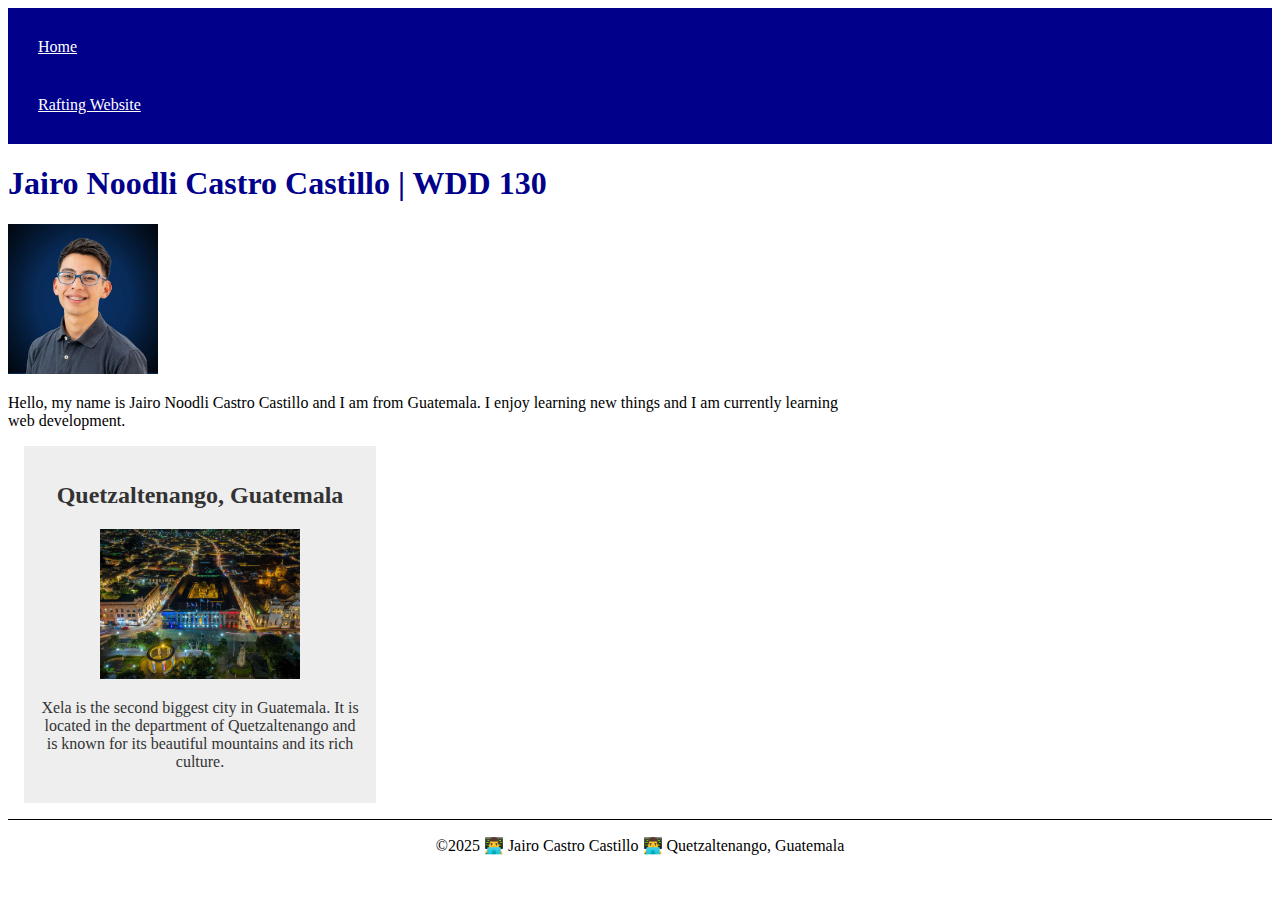
<file: index.html>
<!DOCTYPE html>
<html lang="en">
<head>
    <meta charset="UTF-8">
    <meta name="viewport" content="width=device-width, initial-scale=1.0">
    <title>Jairo Noodli Castro Castillo | WDD 130</title>
    <meta name="description" content="Jairo Noodli Castro Castillo | WDD 130 | Web Development">
    <meta name="author" content="Jairo Noodli Castro Castillo">
    <link rel="stylesheet" href="styles/styles.css">
</head>
<body>
    <header>
        <nav>
            <a href="#">Home</a>
            <a href="wwr/">Rafting Website</a>
        </nav>
    </header>
    
    <main>
        <h1>Jairo Noodli Castro Castillo | WDD 130</h1>
        <img src="images/jairo.jpg" alt="Jairo Noodli Castro Castillo">
        <p>Hello, my name is Jairo Noodli Castro Castillo and I am from Guatemala. I enjoy learning new things and I am currently learning web development.</p>
    </main>
    
    <aside>
        <h2>Quetzaltenango, Guatemala</h2>
        <img src="images/Xela.jpg" alt="Quetzaltenango, Guatemala">
        <p>Xela is the second biggest city in Guatemala. It is located in the department of Quetzaltenango and is known for its beautiful mountains and its rich culture.</p>
    </aside>
    
    <footer>
        <p>©2025 👨‍💻 Jairo Castro Castillo 👨‍💻 Quetzaltenango, Guatemala</p>
    </footer>
</body>
</html>
</file>
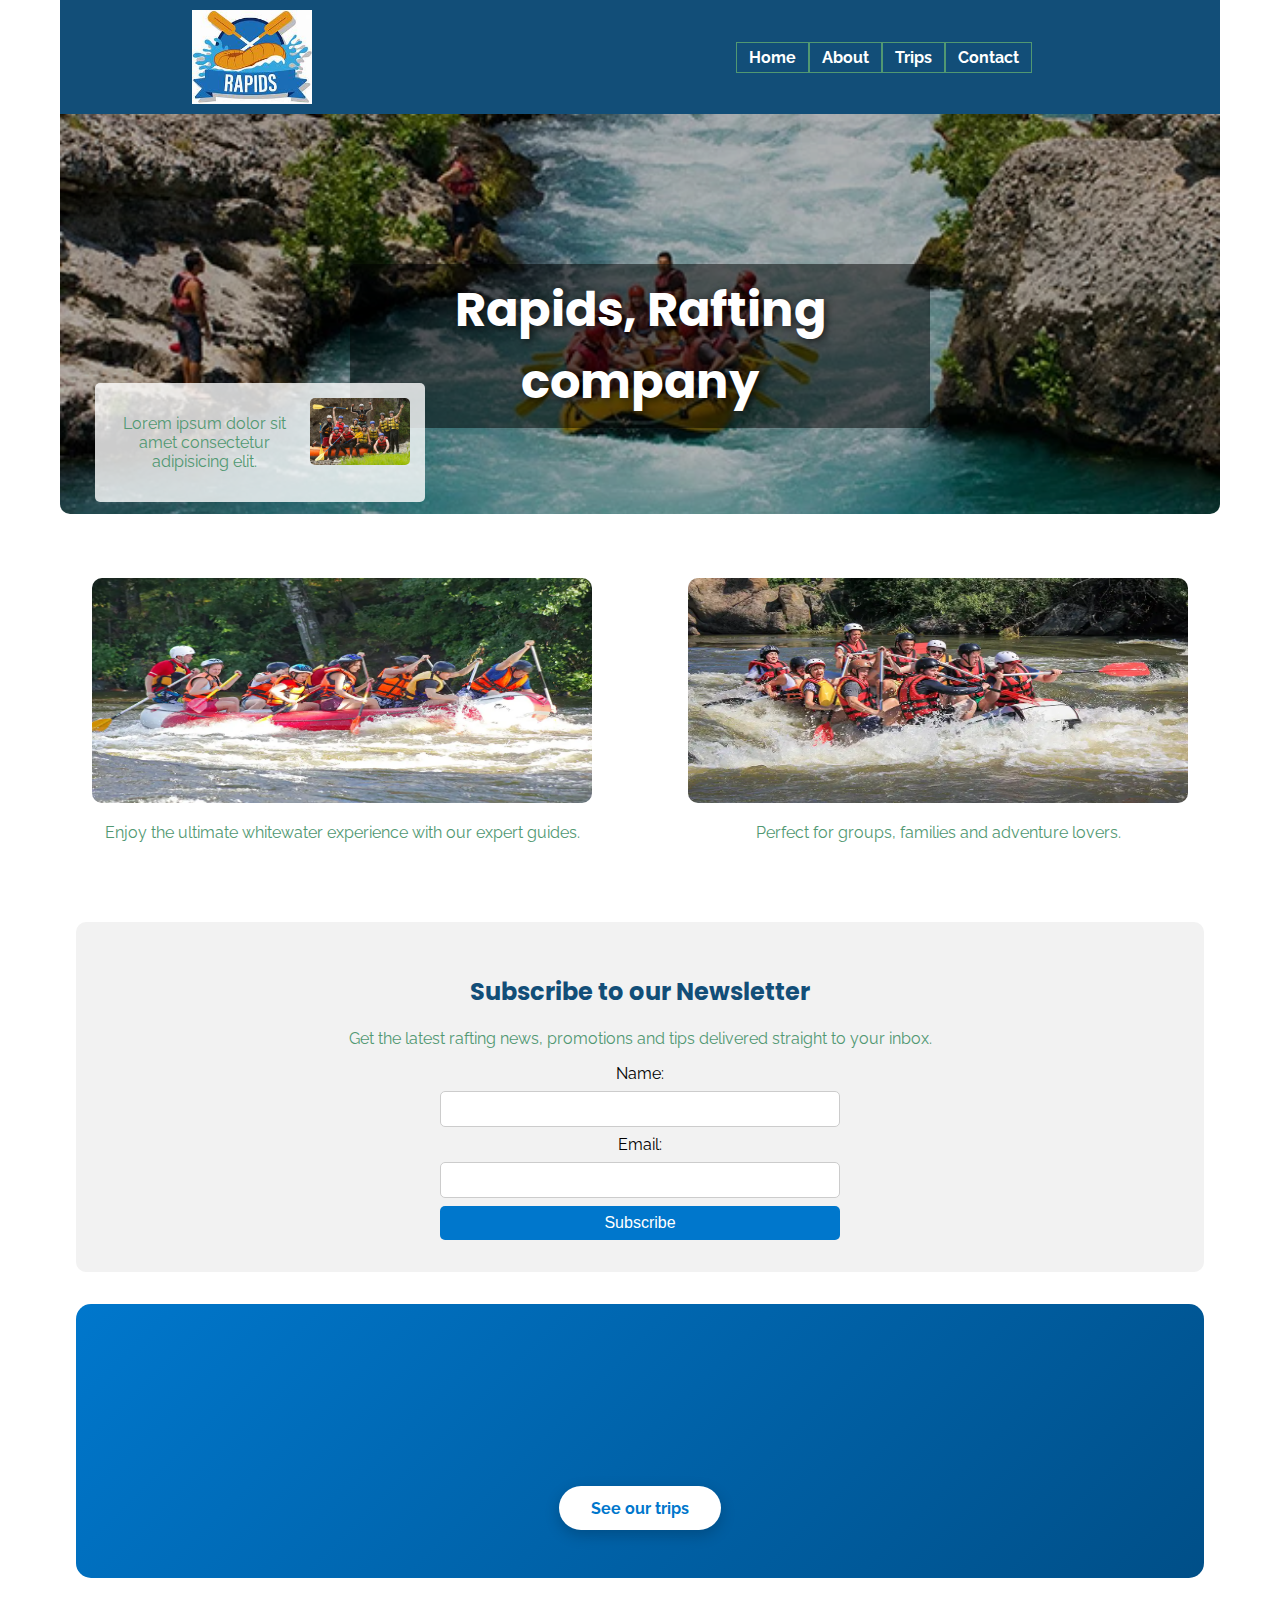
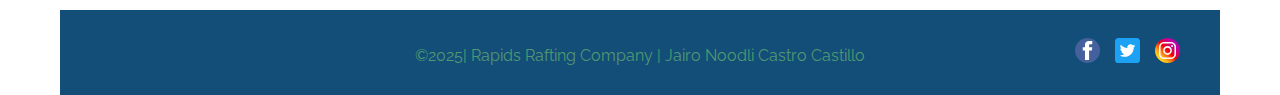
<file: wwr/index.html>
<!DOCTYPE html>
<html lang="en">
<head>
    <meta charset="UTF-8">
    <meta name="viewport" content="width=device-width, initial-scale=1.0">
    <title>Rapids Rafting | Home Page</title>
    <meta name="description" content="This is the Home page of the Rafting website">
    <meta name="author" content="Jairo Noodli Castro Castillo">
    <link rel="preconnect" href="https://fonts.googleapis.com">
    <link rel="preconnect" href="https://fonts.gstatic.com" crossorigin>
    <link href="https://fonts.googleapis.com/css2?family=Poppins:wght@100;200;300;400;500;600;700;800;900&family=Raleway:wght@100;200;300;400;500;600;700;800;900&display=swap" rel="stylesheet">
    <link rel="stylesheet" href="styles/rafting.css">
</head>
<body>
    <header>
        <img src="./images/rafting-logo.jpeg" alt="Rafting Website Logo">
        <nav>
            <ul>
                <li><a href="index.html">Home</a></li>
                <li><a href="about.html">About</a></li>
                <li><a href="trips.html">Trips</a></li>
                <li><a href="contact.html">Contact</a></li>
            </ul>
        </nav>
    </header>
    <main>
        <div class="hero">
            <img src="./images/rafting-background.webp" alt="Rafting Background">
            <h1>Rapids, Rafting company</h1>
            <article>
                <img src="./images/rafting-custumers.jpg" alt="Happy Customers">
                <p>Lorem ipsum dolor sit amet consectetur adipisicing elit.</p>
            </article>
        </div>

        <section class="grid-info">
            <div>
                <img src="images/images1.webp" alt="River Rafting" class="imgGrid">
                <p class="textGrid">Enjoy the ultimate whitewater experience with our expert guides.</p>
            </div>
            <div>
                <img src="images/images2.webp" alt="Rafting Team" class="imgGrid">
                <p class="textGrid">Perfect for groups, families and adventure lovers.</p>
            </div>
        </section>

        <section class="newsletter">
            <h2>Subscribe to our Newsletter</h2>
            <p>Get the latest rafting news, promotions and tips delivered straight to your inbox.</p>
            <form>
              <label for="name">Name:</label>
              <input type="text" id="name" name="name" required>
          
              <label for="email">Email:</label>
              <input type="email" id="email" name="email" required>
          
              <button type="submit">Subscribe</button>
            </form>
          </section>        

          <section class="cta">
            <h2 class="fade-in">Live the adventure of a lifetime!</h2>
            <p class="fade-in">Discover our exciting rafting trips on spectacular rivers.</p>
            <a href="trips.html" class="cta-button bounce">See our trips</a>
          </section>
          
    </main>
    <footer>
        <p>©2025| Rapids Rafting Company | Jairo Noodli Castro Castillo</p>
        <div class="sociallinks">
            <a href="https://facebook.com"><img src="./images/facebook_icon.svg" alt="facebook"></a>
            <a href="https://twitter.com"><img src="./images/twitter-logo_icon.svg" alt="twitter"></a>
            <a href="https://instagram.com"><img src="./images/instagram_logo_icon.svg" alt="instagram"></a>
        </div>
    </footer>
</body>
</html>
</file>
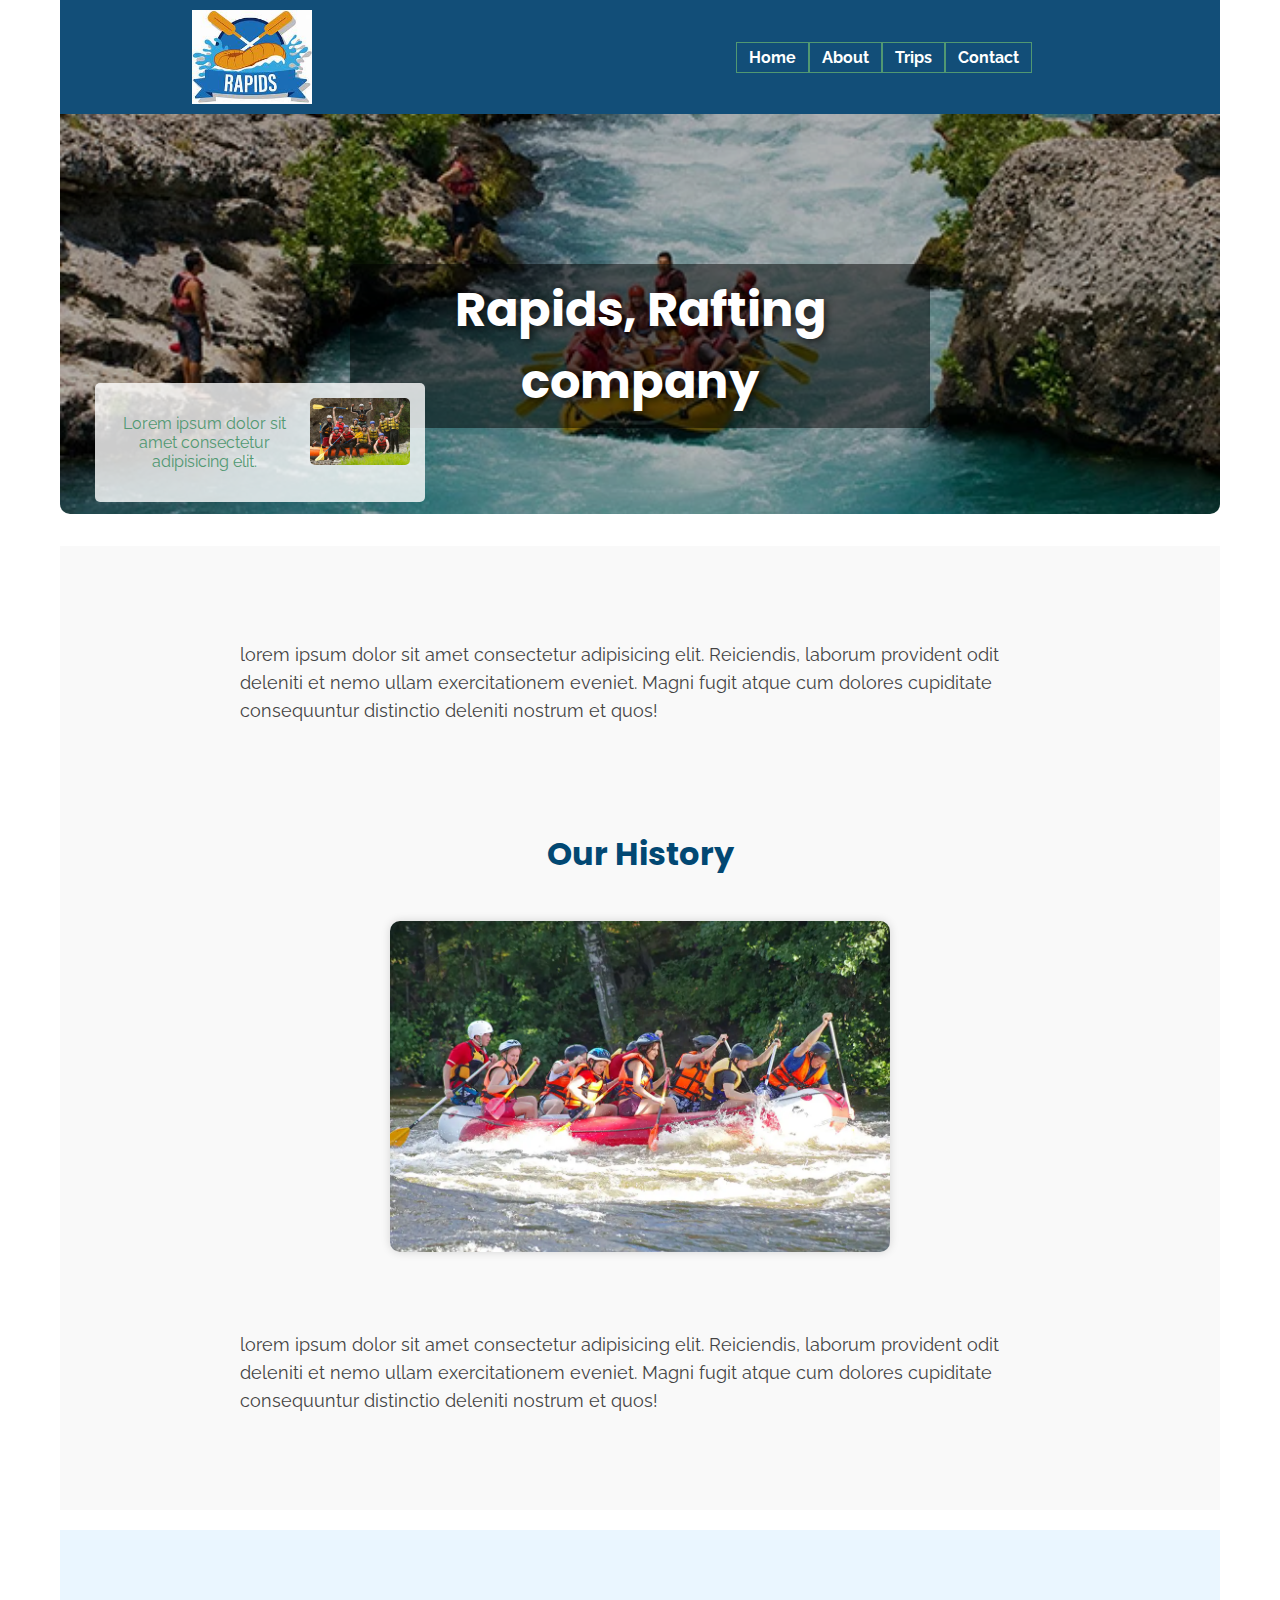
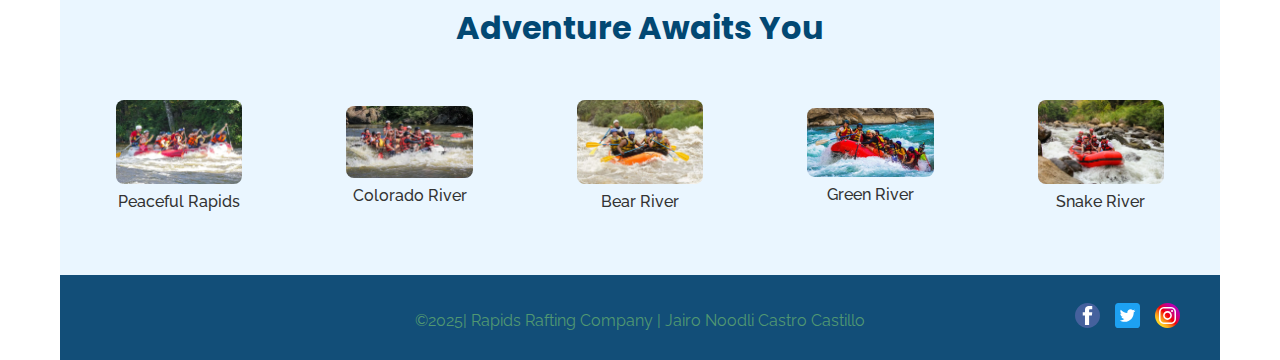
<file: wwr/about.html>
<!DOCTYPE html>
<html lang="en">
<head>
    <meta charset="UTF-8">
    <meta name="viewport" content="width=device-width, initial-scale=1.0">
    <title>Rapids Rafting | About Us</title>
    <meta name="description" content="This is the about page of the Rafting website">
    <meta name="author" content="Jairo Noodli Castro Castillo">
    <link rel="preconnect" href="https://fonts.googleapis.com">
    <link rel="preconnect" href="https://fonts.gstatic.com" crossorigin>
    <link href="https://fonts.googleapis.com/css2?family=Poppins:wght@100;200;300;400;500;600;700;800;900&family=Raleway:wght@100;200;300;400;500;600;700;800;900&display=swap" rel="stylesheet">
    <link rel="stylesheet" href="styles/rafting.css">
</head>
<body>
    <header>
        <img src="./images/rafting-logo.jpeg" alt="Rafting Website Logo">
        <nav>
            <ul>
                <li><a href="index.html">Home</a></li>
                <li><a href="about.html">About</a></li>
                <li><a href="trips.html">Trips</a></li>
                <li><a href="contact.html">Contact</a></li>
            </ul>
        </nav>
    </header>
    <main>
        <div class="hero">
            <img src="./images/rafting-background.webp" alt="Rafting Background">
            <h1>Rapids, Rafting company</h1>
            <article>
                <img src="./images/rafting-custumers.jpg" alt="Happy Customers">
                <p>Lorem ipsum dolor sit amet consectetur adipisicing elit.</p>
            </article>
        </div>
            <section class="history">    
                <p>lorem ipsum dolor sit amet consectetur adipisicing elit. Reiciendis, laborum provident odit deleniti et nemo ullam exercitationem eveniet. Magni fugit atque cum dolores cupiditate consequuntur distinctio deleniti nostrum et quos!</p>
                <div>
                    <h2>Our History</h2>
                    <img src="./images/images1.webp" alt="images 1">
                </div>
                <p>lorem ipsum dolor sit amet consectetur adipisicing elit. Reiciendis, laborum provident odit deleniti et nemo ullam exercitationem eveniet. Magni fugit atque cum dolores cupiditate consequuntur distinctio deleniti nostrum et quos!</p>
            </section>

            <section class="adventure">
                <h2>Adventure Awaits You</h2>
                <div>
                    <figure>
                        <img src="./images/images1.webp" alt="images 1">
                        <figcaption>Peaceful Rapids</figcaption>
                    </figure>

                    <figure>
                        <img src="./images/images2.webp" alt="images 2">
                        <figcaption>Colorado River</figcaption>
                    </figure>
                    
                    <figure>
                        <img src="./images/images3.webp" alt="images 3">
                        <figcaption>Bear River</figcaption>
                    </figure>
                    
                    <figure>
                        <img src="./images/images4.webp" alt="images 4">
                        <figcaption>Green River</figcaption>
                    </figure>

                    <figure>
                        <img src="./images/images5.webp" alt="images 5">
                        <figcaption>Snake River</figcaption>
                    </figure>
                </div>
            </section>
        
    </main>
    <footer>
        <p>©2025| Rapids Rafting Company | Jairo Noodli Castro Castillo</p>
        <div class="sociallinks">
            <a href="https://facebook.com"><img src="./images/facebook_icon.svg" alt="facebook"></a>
            <a href="https://twitter.com"><img src="./images/twitter-logo_icon.svg" alt="twitter"></a>
            <a href="https://instagram.com"><img src="./images/instagram_logo_icon.svg" alt="instagram"></a>
        </div>
    </footer>
</body>
</html>
</file>
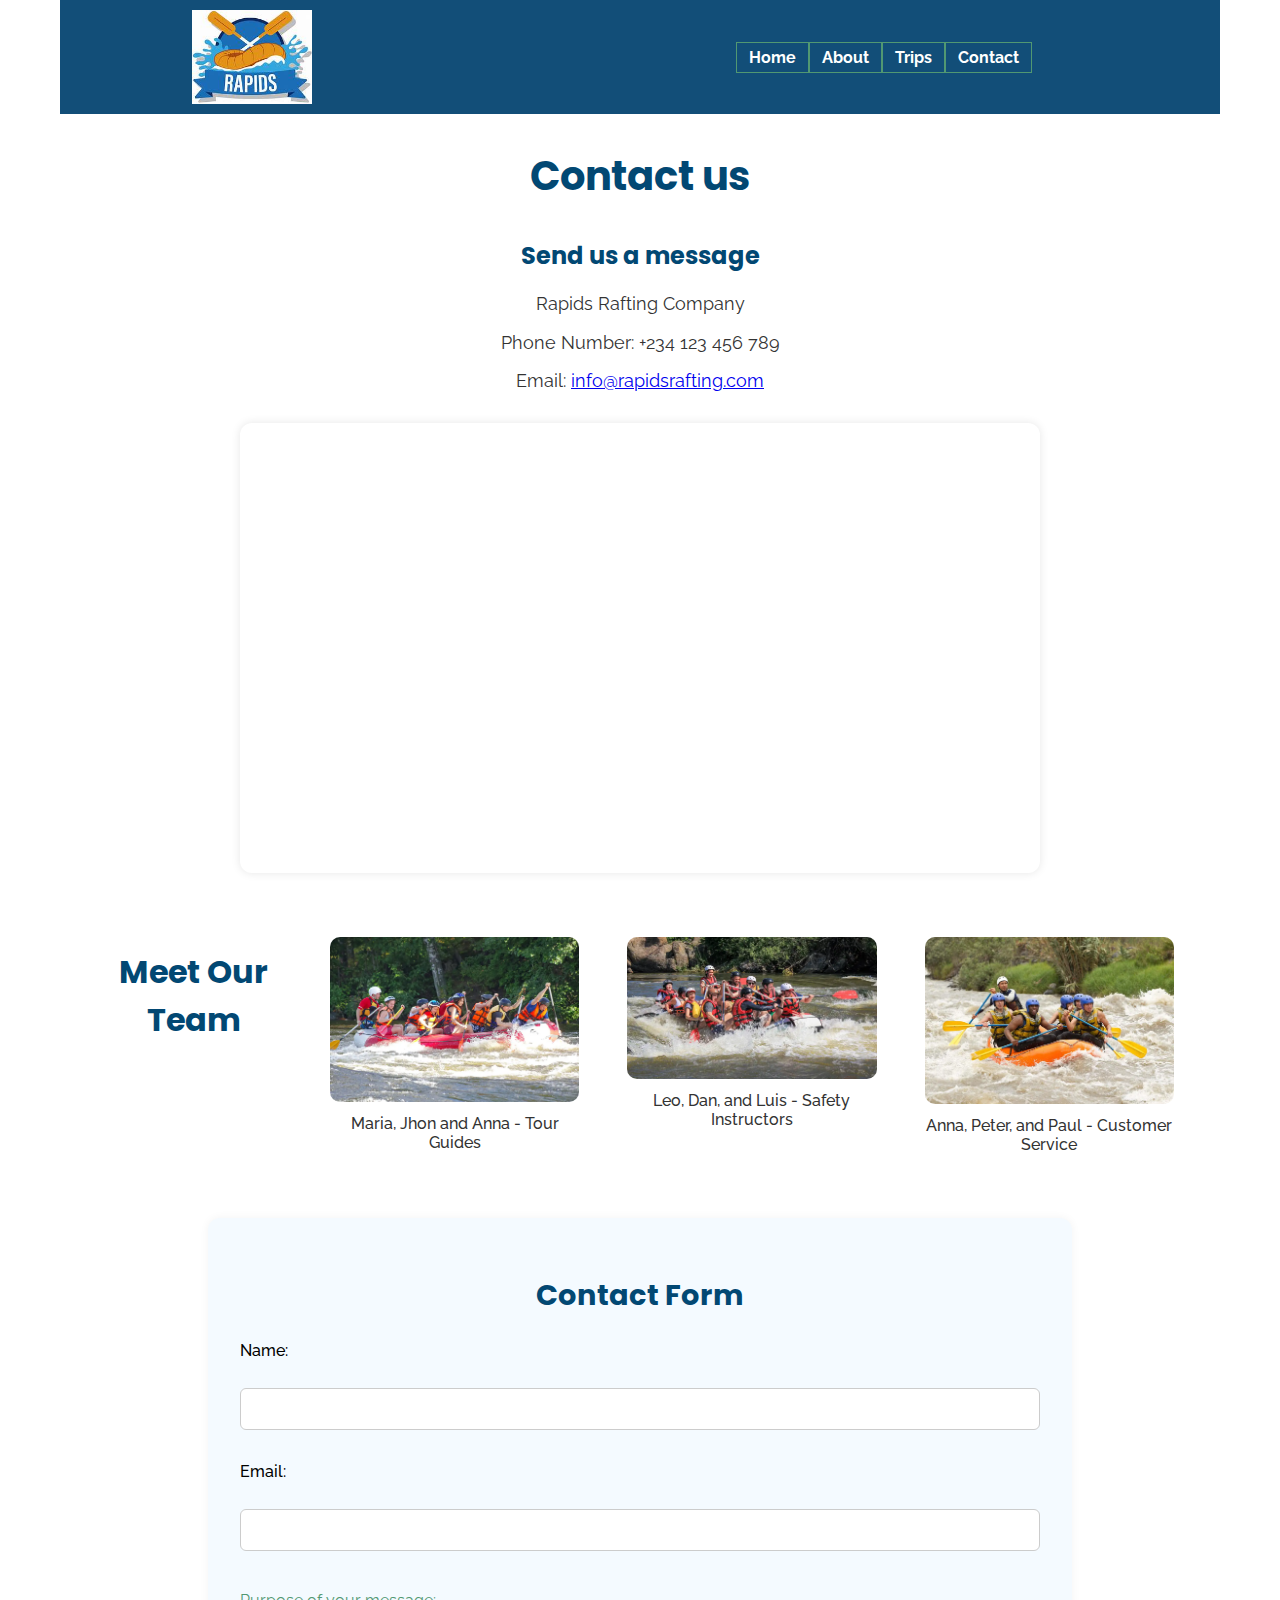
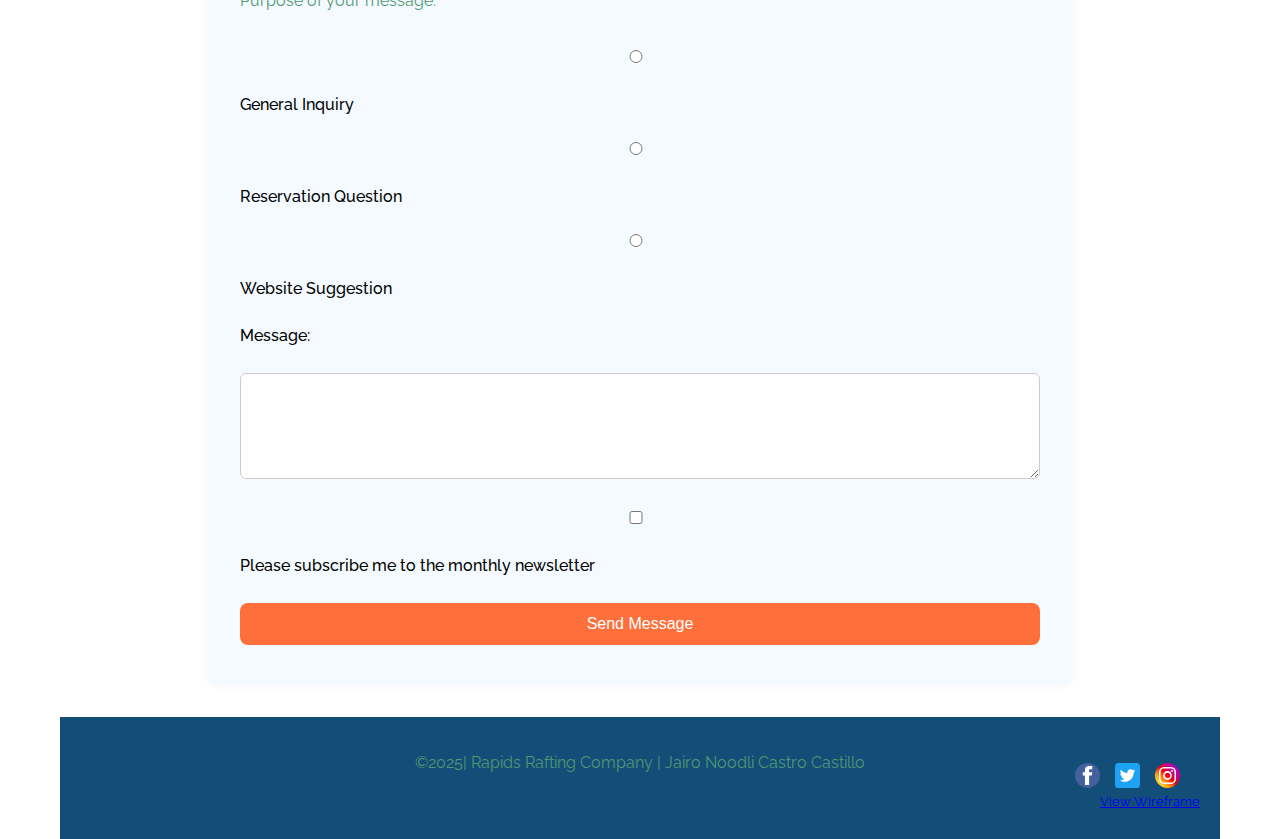
<file: wwr/contact.html>
<!DOCTYPE html>
<html lang="en">
<head>
    <meta charset="UTF-8">
    <meta name="viewport" content="width=device-width, initial-scale=1.0">
    <title>Rapids Rafting | Contact us</title>
    <meta name="description" content="This is the contact page of the Rafting website, You can find our information here">
    <meta name="author" content="Jairo Noodli Castro Castillo">
    <link rel="preconnect" href="https://fonts.googleapis.com">
    <link rel="preconnect" href="https://fonts.gstatic.com" crossorigin>
    <link href="https://fonts.googleapis.com/css2?family=Poppins:wght@100;200;300;400;500;600;700;800;900&family=Raleway:wght@100;200;300;400;500;600;700;800;900&display=swap" rel="stylesheet">
    <link rel="stylesheet" href="styles/rafting.css">
</head>
<body>
    <header>
        <img src="./images/rafting-logo.jpeg" alt="Rafting Website Logo">
        <nav>
            <ul>
                <li><a href="index.html">Home</a></li>
                <li><a href="about.html">About</a></li>
                <li><a href="trips.html">Trips</a></li>
                <li><a href="contact.html">Contact</a></li>
            </ul>
        </nav>
    </header>
    <main>
        <h1>Contact us</h1>

        <h2>Send us a message</h2>
        
        <p>Rapids Rafting Company</p>
        <p>Phone Number: +234 123 456 789</p>
        <p>Email: <a href="mailto:info@rapidsrafting.com">info@rapidsrafting.com</a></p>

        <div class="map">
            <iframe src="https://www.google.com/maps/embed?pb=!1m18!1m12!1m3!1d3871.4970225248812!2d-89.56997282874104!3d13.98851766179894!2m3!1f0!2f0!3f0!3m2!1i1024!2i768!4f13.1!3m3!1m2!1s0x8f62e9003f2dd35b%3A0x16861f520bff96b6!2sEl%20fin%20del%20mundo!5e0!3m2!1sen!2sgt!4v1743817869495!5m2!1sen!2sgt" width="600" height="450" allowfullscreen="" loading="lazy" referrerpolicy="no-referrer-when-downgrade"></iframe>
        </div>

        <section class="employee-profiles">
            <h2>Meet Our Team</h2>
            <figure>
                <img src="./images/images1.webp" alt="Employee smiling">
                <figcaption>Maria, Jhon and Anna - Tour Guides</figcaption>
            </figure>
            <figure>
                <img src="./images/images2.webp" alt="Employee smiling">
                <figcaption>Leo, Dan, and Luis - Safety Instructors</figcaption>
            </figure>
            <figure>
                <img src="./images/images3.webp" alt="Employee smiling">
                <figcaption>Anna, Peter, and Paul - Customer Service</figcaption>
            </figure>
        </section>

        <section class="contact-form">
            <h2>Contact Form</h2>
            <form>
                <label for="name">Name:</label>
                <input type="text" id="name" name="name" required>
            
                <label for="email">Email:</label>
                <input type="email" id="email" name="email" required>
            
                <p>Purpose of your message:</p>
                <input type="radio" id="purpose-general" name="purpose" value="general" required>
                <label for="purpose-general">General Inquiry</label>
            
                <input type="radio" id="purpose-reservation" name="purpose" value="reservation">
                <label for="purpose-reservation">Reservation Question</label>
            
                <input type="radio" id="purpose-suggestion" name="purpose" value="suggestion">
                <label for="purpose-suggestion">Website Suggestion</label>
            
                <label for="message">Message:</label>
                <textarea id="message" name="message" rows="5" required></textarea>
            
                <input type="checkbox" id="subscribe" name="subscribe">
                <label for="subscribe">Please subscribe me to the monthly newsletter</label>
            
                <button type="submit" id="submit-button" class="submit-button">Send Message</button>
            </form>
            
        </section>
        
        
    </main>
    <footer>
        <p>©2025| Rapids Rafting Company | Jairo Noodli Castro Castillo</p>
        <div class="sociallinks" >
            <a href="https://facebook.com"><img src="./images/facebook_icon.svg" alt="facebook"></a>
            <a href="https://twitter.com"><img src="./images/twitter-logo_icon.svg" alt="twitter"></a>
            <a href="https://instagram.com"><img src="./images/instagram_logo_icon.svg" alt="instagram"></a>
        </div>
        <p class="mockup"><a href="./images/mockup.jpg" target="_blank">View Wireframe</a></p>
    </footer>
</body>
</html>
</file>
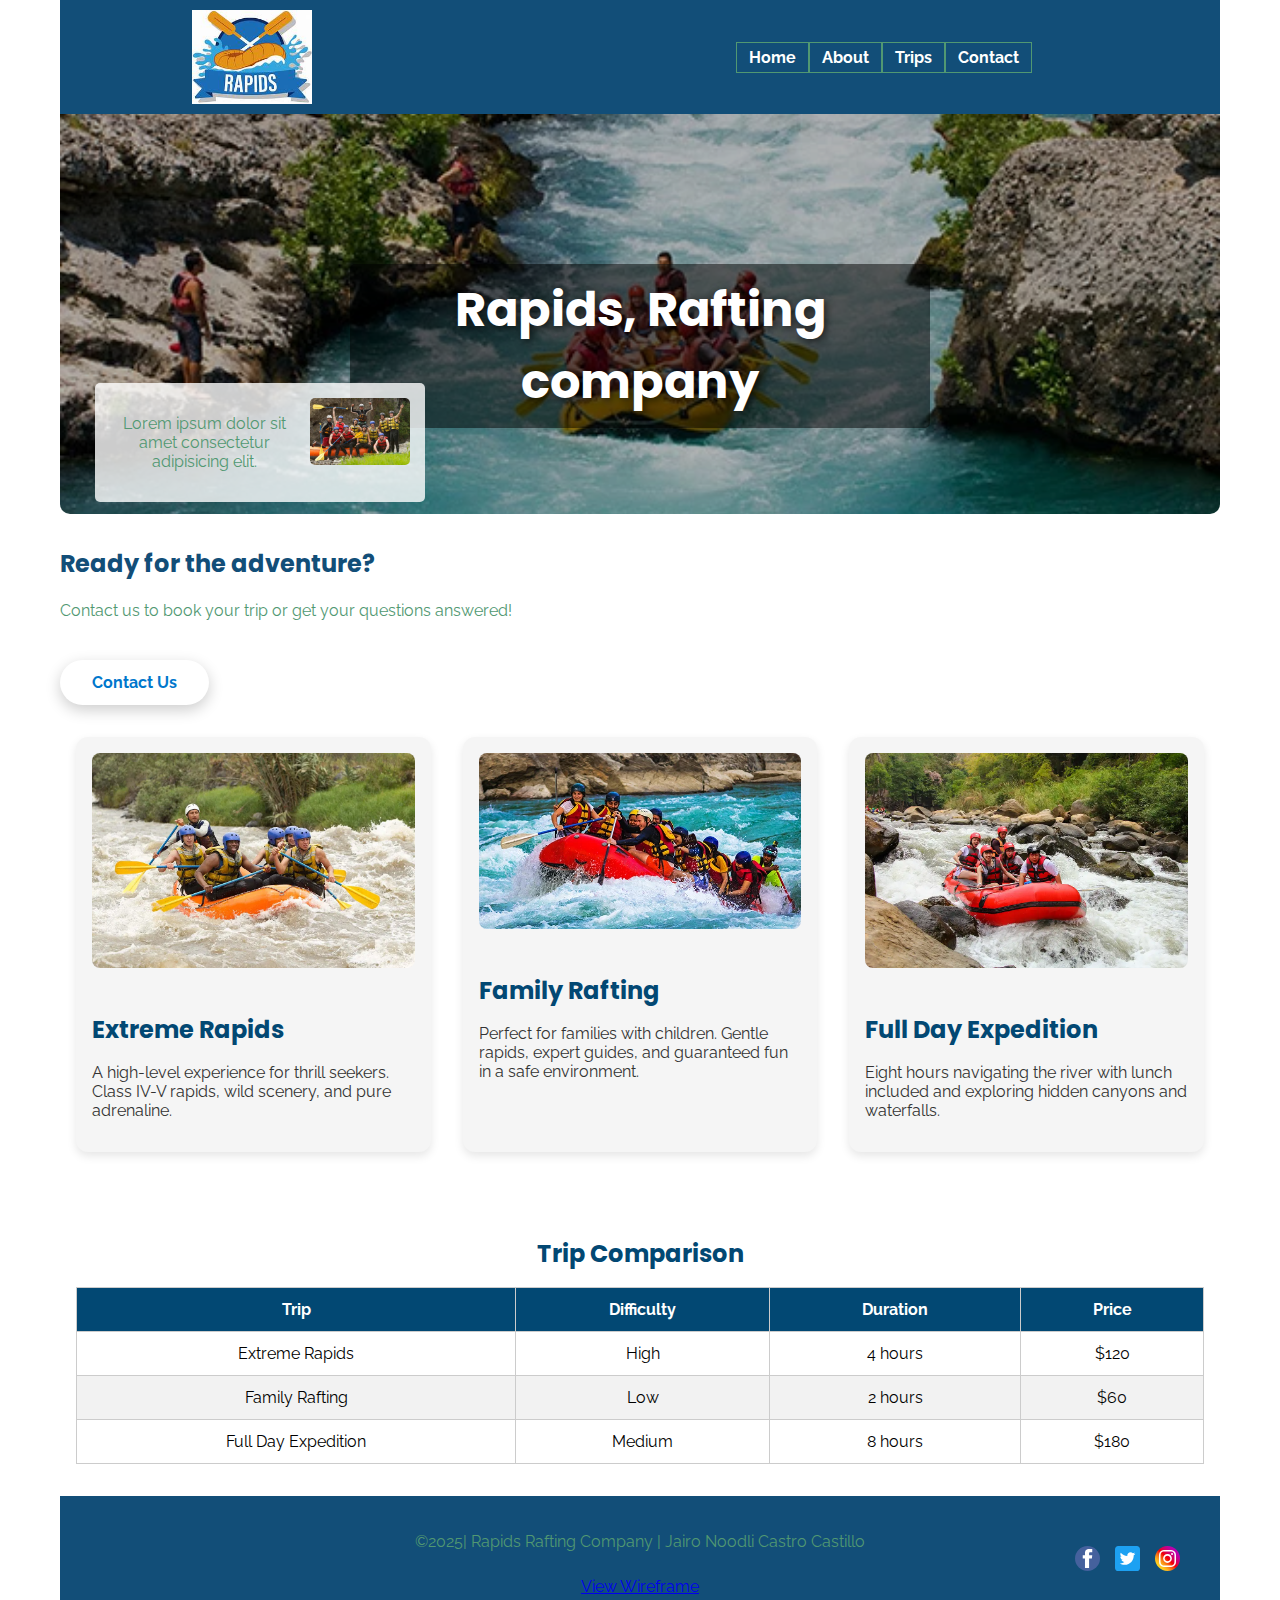
<file: wwr/trips.html>
<!DOCTYPE html>
<html lang="en">
<head>
    <meta charset="UTF-8">
    <meta name="viewport" content="width=device-width, initial-scale=1.0">
    <title>Rapids Rafting | Trips Page</title>
    <meta name="description" content="This is the Trips page of the Rafting website">
    <meta name="author" content="Jairo Noodli Castro Castillo">
    <link rel="preconnect" href="https://fonts.googleapis.com">
    <link rel="preconnect" href="https://fonts.gstatic.com" crossorigin>
    <link href="https://fonts.googleapis.com/css2?family=Poppins:wght@100;200;300;400;500;600;700;800;900&family=Raleway:wght@100;200;300;400;500;600;700;800;900&display=swap" rel="stylesheet">
    <link rel="stylesheet" href="styles/rafting.css">
</head>
<body>
    <header>
        <img src="./images/rafting-logo.jpeg" alt="Rafting Website Logo">
        <nav>
            <ul>
                <li><a href="index.html">Home</a></li>
                <li><a href="about.html">About</a></li>
                <li><a href="trips.html">Trips</a></li>
                <li><a href="contact.html">Contact</a></li>
            </ul>
        </nav>
    </header>
    <main>
        <div class="hero">
            <img src="./images/rafting-background.webp" alt="Rafting Background">
            <h1>Rapids, Rafting company</h1>
            <article>
                <img src="./images/rafting-custumers.jpg" alt="Happy Customers">
                <p>Lorem ipsum dolor sit amet consectetur adipisicing elit.</p>
            </article>
        </div>

        <section class="contact-cta">
            <h2>Ready for the adventure?</h2>
            <p>Contact us to book your trip or get your questions answered!</p>
            <a href="contact.html" class="cta-button">Contact Us</a>
          </section>
          
          <section class="trips-grid">
            <div class="trip">
              <img src="./images/images3.webp" alt="Extreme Rafting">
              <h3>Extreme Rapids</h3>
              <p>A high-level experience for thrill seekers. Class IV-V rapids, wild scenery, and pure adrenaline.</p>
            </div>
            <div class="trip">
              <img src="./images/images4.webp" alt="Family Rafting">
              <h3>Family Rafting</h3>
              <p>Perfect for families with children. Gentle rapids, expert guides, and guaranteed fun in a safe environment.</p>
            </div>
            <div class="trip">
              <img src="./images/images5.webp" alt="Full Day Expedition">
              <h3>Full Day Expedition</h3>
              <p>Eight hours navigating the river with lunch included and exploring hidden canyons and waterfalls.</p>
            </div>
          </section>
          
          <section class="trip-table">
            <h2>Trip Comparison</h2>
            <table>
              <thead>
                <tr>
                  <th>Trip</th>
                  <th>Difficulty</th>
                  <th>Duration</th>
                  <th>Price</th>
                </tr>
              </thead>
              <tbody>
                <tr>
                  <td>Extreme Rapids</td>
                  <td>High</td>
                  <td>4 hours</td>
                  <td>$120</td>
                </tr>
                <tr>
                  <td>Family Rafting</td>
                  <td>Low</td>
                  <td>2 hours</td>
                  <td>$60</td>
                </tr>
                <tr>
                  <td>Full Day Expedition</td>
                  <td>Medium</td>
                  <td>8 hours</td>
                  <td>$180</td>
                </tr>
              </tbody>
            </table>
          </section>
        
          
    </main>
    <footer>
        <p>©2025| Rapids Rafting Company | Jairo Noodli Castro Castillo</p>
        <div class="sociallinks">
            <a href="https://facebook.com"><img src="./images/facebook_icon.svg" alt="facebook"></a>
            <a href="https://twitter.com"><img src="./images/twitter-logo_icon.svg" alt="twitter"></a>
            <a href="https://instagram.com"><img src="./images/instagram_logo_icon.svg" alt="instagram"></a>
        </div>
        <p><a href="./images/mockup.jpg" target="_blank">View Wireframe</a></p>
    </footer>
</body>
</html>
</file>
<file: styles/styles.css>
main {
    max-width: 840px;
}

aside {
    width: 20rem;
    margin: 1rem;
    border: 1px solid rgb(0, 0, 0 / 0.2);
    padding: 1rem;
    background-color: #eee;
    color: #333;
    text-align: center;
}

aside img {
    width: 200px;
    height: auto;
}

main img {
    width: 150px;
    height: auto;
}

p {
    padding: 0;
}

footer {
    margin-top: 15px;
    border-top: 1px solid #000;
    text-align: center;
}   

nav {
    background-color: darkblue;
    padding: 10px;
}

nav a {
    color: white;
    display: block;
    padding: 20px;
}

h1 {
    color: darkblue;
}
</file>
<file: wwr/styles/rafting.css>
/* Define CSS Variables */
:root {
    --primary-color: #124e78;
    --secondary-color: #f2bb05;
    --accent1-color: #519872;
    --accent2-color: #832161;
    --text-font: 'Raleway', sans-serif;
    --heading-font: 'Poppins', sans-serif;
}

/* General Styles */
body {
    font-family: var(--text-font);
    margin: 0;
    padding: 0 60px;
    max-width: 1200px;
    margin: auto;
}

h1, h2, h3, h4, h5, h6  {
    font-family: var(--heading-font);
    color: var(--primary-color);
}

p {
    color: var(--accent1-color);
}

/* Header */
header {
    align-items: center;
    padding: 10px 20px;
    background-color: var(--primary-color);
    color: white;

    /*add*/
    display: grid;
    grid-template-columns: repeat(2,35%);
    justify-content: space-evenly;
}


/*add*/

header img {
    width: 120px;
    height: auto;
}

/*add*/
nav ul{
    list-style: none;
    display: flex;
    width: 100%;
}

nav a {
    color: white;
    text-decoration: none;
    font-weight: bold;

    /*add*/
    border: solid 1.5px var(--accent1-color);
    padding: 5px 12px;
}




/* Hero Section */
.hero {
    position: relative;
    /*text-align: center;*/
    /*add*/
    width: 100%;
}

.hero img {
    display: block;
    width: 100%;
    height: auto;
}

.hero h1 {
    position: absolute;
    top: 5%;
    left: 50%;
    transform: translate(-50%, -50%);
    background-color: rgba(0, 0, 0, 0.5);
    color: white;
    padding: 10px 20px;
    border-radius: 5px;
}

.hero article {
    position: absolute;
    bottom: 3%;
    left: 3%;
    background-color: rgba(255, 255, 255, 0.8);
    padding: 15px;
    max-width: 300px;
    max-height: 250px;
    border-radius: 5px;
}

.hero article img {
    float: right;
    width: 100px;
    height: auto;
    margin-left: 10px;
    border-radius: 5px;
}


.history{
    margin: 20px 0;
    display: flex;
}

.history h2{
    display: block;
    justify-content: center;
    display: flex;
}

.history div{
    flex-direction: column;
    align-items: center;
    justify-content: center;
}

.history p{
    padding: 45px 15px;
    width: 100%;
    text-align: left;
}

.adventure{
    max-width: 100%;
    display: block;
    justify-content: space-around;
}


.adventure h2{
    display: block;
    justify-content: center;
    display: flex;
}

.adventure div{
    display: grid;

    /*REVIEW THIS LINE*/
    grid-template-columns: 260px 260px 260px 260px 260px;
}

.adventure img{
    width: 210px;
    height: 140px;
}

.adventure figure{
    display: flex;
    flex-direction: column;
    align-items: center;
    justify-content: center;
}

.grid-info {
    display: grid;
    grid-template-columns: 1fr 1fr;
    gap: 6rem;
    padding: 2rem;
}

.grid-info img {
    width: 100%;
    border-radius: 10px;
}

.imgGrid{
    height: 225px;
    width: 250px;
}

.textGrid{
    font-size: 16px;
    text-align: center;
}


/* Social Media Links */
nav.sociallinks a {
    text-decoration: none;
}

/* Footer */
footer {
    text-align: center;
    padding: 20px;
    background-color: var(--primary-color);
    color: white;
    display: flex;
    flex-direction: column;
    align-items: center;
    justify-content: center;
}

footer p {
    margin-bottom: 10px;
    text-align: center;
    width: 100%;
}

footer div{
    position: absolute;
    right: 100px;
}

div.sociallinks {
    display: flex;
    justify-content: center;
    align-items: center;
    gap: 15px;
}

div.sociallinks a img {
    width: 25px;
    height: auto;
    transition: transform 0.3s ease;
}

div.sociallinks a img:hover {
    transform: scale(1.1);
}

.employee-profiles {
    display: flex;
    gap: 1rem;
    justify-content: center;
    text-align: center;
}

.contact-form label,
.contact-form input,
.contact-form textarea,
.contact-form button {
    display: block;
    margin: 0.5rem 0;
}

.submit-button {
    background-color: #0077cc;
    color: white;
    padding: 0.5rem 1rem;
    border: none;
    border-radius: 4px;
    cursor: pointer;
}
.mockup {
        text-align: right;
        font-size: 0.8rem;

}

/* Form */

.newsletter {
    padding: 2rem;
    background-color: #f2f2f2;
    text-align: center;
    border-radius: 10px;
    margin: 2rem 1rem;
  }
  
  .newsletter form {
    display: flex;
    flex-direction: column;
    gap: 0.5rem;
    max-width: 400px;
    margin: 0 auto;
  }
  
  .newsletter input,
  .newsletter button {
    padding: 0.5rem;
    font-size: 1rem;
    border: 1px solid #ccc;
    border-radius: 5px;
  }
  
  .newsletter button {
    background-color: #0077cc;
    color: white;
    cursor: pointer;
    border: none;
  }
  
  .newsletter button:hover {
    background-color: #005fa3;
  }

  /* CTA Container */
.cta {
    background: linear-gradient(135deg, #0077cc, #004f88);
    color: white;
    text-align: center;
    padding: 3rem 1rem;
    border-radius: 15px;
    margin: 2rem 1rem;
    overflow: hidden;
  }
  
  .fade-in {
    opacity: 0;
    transform: translateY(20px);
    animation: fadeInUp 1s ease-out forwards;
  }
  
  .fade-in:nth-child(1) {
    animation-delay: 0.2s;
  }
  
  .fade-in:nth-child(2) {
    animation-delay: 0.4s;
  }
  
  @keyframes fadeInUp {
    to {
      opacity: 1;
      transform: translateY(0);
    }
  }
  
  .cta-button {
    display: inline-block;
    margin-top: 1.5rem;
    padding: 0.8rem 2rem;
    background-color: white;
    color: #0077cc;
    text-decoration: none;
    font-weight: bold;
    border-radius: 50px;
    transition: all 0.3s ease;
    box-shadow: 0 5px 15px rgba(0, 0, 0, 0.2);
    position: relative;
  }
  
  .cta-button:hover {
    background-color: #832161;
    color: white;
    transform: scale(1.05) translateY(-3px);
  }
  
  .bounce {
    animation: bounceBtn 2s infinite;
  }
  
  @keyframes bounceBtn {
    0%, 100% {
      transform: translateY(0);
    }
    50% {
      transform: translateY(-5px);
    }
  }

  /* Trips Grid */
.trips-grid {
    display: grid;
    grid-template-columns: repeat(auto-fit, minmax(280px, 1fr));
    gap: 2rem;
    margin: 2rem 0;
    padding: 0 1rem;
  }
  
  .trip {
    background-color: #f5f5f5;
    padding: 1rem;
    border-radius: 12px;
    box-shadow: 0 4px 10px rgba(0, 0, 0, 0.1);
    transition: transform 0.3s ease;
  }
  
  .trip:hover {
    transform: translateY(-5px);
  }
  
  .trip img {
    width: 100%;
    border-radius: 8px;
    margin-bottom: 1rem;
  }
  
  .trip h3 {
    font-size: 1.5rem;
    color: #024873;
    margin-bottom: 0.5rem;
  }
  
  .trip p {
    font-size: 1rem;
    color: #333;
  }
  
  /* Trips Table */
  .trip-table {
    padding: 2rem 1rem;
  }
  
  .trip-table h2 {
    text-align: center;
    color: #024873;
    margin-bottom: 1rem;
  }
  
  .trip-table table {
    width: 100%;
    border-collapse: collapse;
    font-family: inherit;
  }
  
  .trip-table th,
  .trip-table td {
    padding: 0.75rem 1rem;
    border: 1px solid #ccc;
    text-align: center;
  }
  
  .trip-table th {
    background-color: #024873;
    color: white;
  }
  
  .trip-table tr:nth-child(even) {
    background-color: #f2f2f2;
  }
  
  /* Simple Animations */
  @keyframes popIn {
    0% {
      opacity: 0;
      transform: scale(0.95);
    }
    100% {
      opacity: 1;
      transform: scale(1);
    }
  }
  
  @keyframes fadeIn {
    from {
      opacity: 0;
      transform: translateY(20px);
    }
    to {
      opacity: 1;
      transform: translateY(0);
    }
  }

  /* === Contact Page Custom Styles === */

/* Contact Header */
main > h1 {
    text-align: center;
    font-size: 2.5rem;
    color: #024873;
    margin-top: 2rem;
  }

  main > h2 {
    text-align: center;
    font-size: 1.5rem;
    color: #024873;
    margin-top: 2rem;
  }
  
  /* Info Text */
  main > p {
    text-align: center;
    font-size: 1.1rem;
    color: #333;
  }
  
  /* Google Map Responsive */
  .map {
    display: flex;
    justify-content: center;
    margin: 2rem 0;
  }
  
  .map iframe {
    width: 90%;
    max-width: 800px;
    border: 0;
    border-radius: 12px;
    box-shadow: 0 0 10px rgba(0, 0, 0, 0.1);
  }
  
  /* Team Section */
  .employee-profiles {
    margin: 2rem auto;
    max-width: 1100px;
    text-align: center;
    padding: 1rem;
  }
  
  .employee-profiles h2 {
    font-size: 2rem;
    color: #024873;
    margin-bottom: 1rem;
  }
  
  .employee-profiles figure {
    display: inline-block;
    width: 300px;
    margin: 1rem;
    transition: transform 0.3s ease, box-shadow 0.3s ease;
  }
  
  .employee-profiles figure:hover {
    transform: scale(1.03);
    box-shadow: 0 0 15px rgba(0, 0, 0, 0.2);
  }
  
  .employee-profiles img {
    width: 100%;
    height: auto;
    border-radius: 10px;
    object-fit: cover;
  }
  
  .employee-profiles figcaption {
    margin-top: 0.5rem;
    font-weight: 500;
    color: #333;
  }
  
  /* Contact Form Section */
  .contact-form {
    background-color: #f4faff;
    padding: 2rem;
    margin: 2rem auto;
    max-width: 800px;
    border-radius: 12px;
    box-shadow: 0 0 10px rgba(0, 0, 0, 0.05);
  }
  
  .contact-form h2 {
    font-size: 1.8rem;
    color: #024873;
    text-align: center;
    margin-bottom: 1rem;
  }
  
  .contact-form form {
    display: flex;
    flex-direction: column;
    gap: 1rem;
  }
  
  .contact-form label {
    font-weight: 500;
    margin-bottom: 0.25rem;
  }
  
  .contact-form input[type="text"],
  .contact-form input[type="email"],
  .contact-form textarea {
    padding: 0.75rem;
    border-radius: 6px;
    border: 1px solid #ccc;
    font-family: inherit;
  }
  
  .contact-form input[type="radio"],
  .contact-form input[type="checkbox"] {
    margin-right: 0.5rem;
  }
  
  .submit-button {
    background-color: #ff6f3c;
    color: white;
    padding: 0.75rem;
    font-size: 1rem;
    border: none;
    border-radius: 8px;
    cursor: pointer;
    transition: background-color 0.3s ease, transform 0.3s ease;
  }
  
  .submit-button:hover {
    background-color: #ff5722;
    transform: scale(1.03);
  }
  

  /* === About Page Custom Styles === */

/* HERO Section */
.hero {
    position: relative;
    text-align: center;
    color: white;
    margin-bottom: 2rem;
  }
  
  .hero > img {
    width: 100%;
    max-height: 400px;
    object-fit: cover;
    filter: brightness(70%);
    border-radius: 0 0 10px 10px;
  }
  
  .hero h1 {
    position: absolute;
    top: 50%;
    left: 50%;
    transform: translate(-50%, -50%);
    font-size: 3rem;
    font-weight: 700;
    color: #fff;
    text-shadow: 2px 2px 8px rgba(0, 0, 0, 0.7);
  }
  
  
  
  
  /* HISTORY Section */
  .history {
    display: flex;
    flex-direction: column;
    align-items: center;
    padding: 2rem 1rem;
    gap: 1rem;
    background-color: #f9f9f9;
    text-align: center;
  }
  
  .history > p {
    max-width: 800px;
    font-size: 1.1rem;
    line-height: 1.6;
    color: #444;
  }
  
  .history div {
    display: flex;
    flex-direction: column;
    align-items: center;
    gap: 1rem;
  }
  
  .history div h2 {
    font-size: 2rem;
    color: #024873;
  }
  
  .history div img {
    width: 100%;
    max-width: 500px;
    border-radius: 10px;
    box-shadow: 0 0 10px rgba(0,0,0,0.15);
  }
  
  
  /* ADVENTURE Gallery */
  .adventure {
    padding: 3rem 1rem;
    background-color: #eaf6ff;
    text-align: center;
  }
  
  .adventure h2 {
    font-size: 2rem;
    color: #024873;
    margin-bottom: 2rem;
  }
  
  .adventure > div {
    display: grid;
    grid-template-columns: repeat(auto-fit, minmax(180px, 1fr));
    gap: 1.5rem;
    justify-items: center;
  }
  
  .adventure figure {
    display: flex;
    flex-direction: column;
    align-items: center;
    transition: transform 0.3s ease, box-shadow 0.3s ease;
  }
  
  .adventure figure:hover {
    transform: scale(1.05);
    box-shadow: 0 4px 15px rgba(0, 0, 0, 0.2);
  }
  
  .adventure img {
    width: 100%;
    max-width: 200px;
    height: auto;
    border-radius: 8px;
    object-fit: cover;
  }
  
  .adventure figcaption {
    margin-top: 0.5rem;
    font-weight: 500;
    color: #333;
  }
</file>
